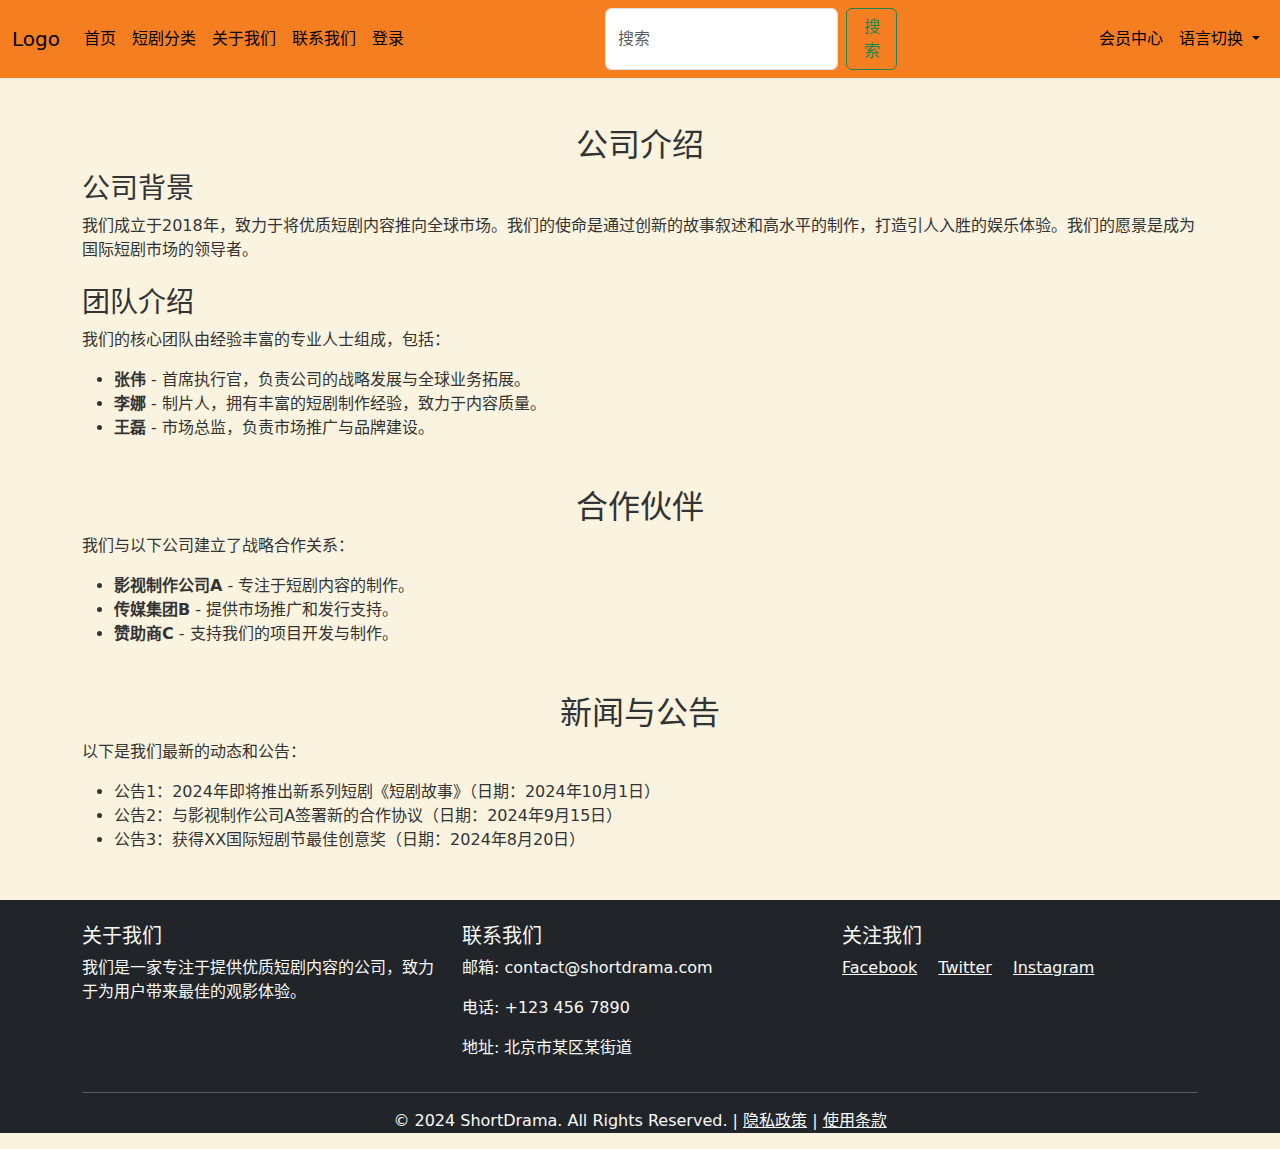
<file: about.html>
<!DOCTYPE html>
<html lang="zh-CN">
<head>
    <meta charset="UTF-8">
    <meta name="viewport" content="width=device-width, initial-scale=1.0">
    <title>关于我们</title>
    <link href="https://cdn.jsdelivr.net/npm/bootstrap@5.3.0-alpha1/dist/css/bootstrap.min.css" rel="stylesheet">
    <link rel="stylesheet" href="./css/index.css">
</head>
<body>

 <!-- 顶部导航栏 -->
 <nav class="navbar navbar-expand-lg navbar-light">
  <div class="container-fluid">
    <a class="navbar-brand" href="#">Logo</a>
    <button class="navbar-toggler" type="button" data-bs-toggle="collapse" data-bs-target="#navbarNav" aria-controls="navbarNav" aria-expanded="false" aria-label="Toggle navigation">
      <span class="navbar-toggler-icon"></span>
    </button>
    <div class="collapse navbar-collapse" id="navbarNav">
      <ul class="navbar-nav me-auto">
        <li class="nav-item">
          <a class="nav-link active" aria-current="page" href="index.html">首页</a>
        </li>
        <li class="nav-item">
          <a class="nav-link" href="classify.html">短剧分类</a>
        </li>
        <li class="nav-item">
          <a class="nav-link" href="about.html">关于我们</a>
        </li>
        <li class="nav-item">
          <a class="nav-link" href="contact.html">联系我们</a>
        </li>
        <li class="nav-item">
          <a class="nav-link" href="login.html">登录</a>
        </li>
      </ul>
      <form class="d-flex">
        <input class="form-control me-2" type="search" placeholder="搜索" aria-label="搜索">
        <button class="btn btn-outline-success" type="submit">搜索</button>
      </form>
      <ul class="navbar-nav ms-auto">
        <li class="nav-item">
          <a class="nav-link" href="member.html">会员中心</a>
        </li>
        <li class="nav-item dropdown">
          <a class="nav-link dropdown-toggle" href="#" id="languageDropdown" role="button" data-bs-toggle="dropdown" aria-expanded="false">
            语言切换
          </a>
          <ul class="dropdown-menu" aria-labelledby="languageDropdown">
            <li><a class="dropdown-item" href="#">中文</a></li>
            <li><a class="dropdown-item" href="#">English</a></li>
          </ul>
        </li>
      </ul>
    </div>
  </div>
</nav>
    <!-- 公司介绍 -->
    <div class="container my-5">
        <h2 class="text-center">公司介绍</h2>
        <div class="mb-4">
            <h3>公司背景</h3>
            <p>我们成立于2018年，致力于将优质短剧内容推向全球市场。我们的使命是通过创新的故事叙述和高水平的制作，打造引人入胜的娱乐体验。我们的愿景是成为国际短剧市场的领导者。</p>
        </div>
        <div>
            <h3>团队介绍</h3>
            <p>我们的核心团队由经验丰富的专业人士组成，包括：</p>
            <ul>
                <li><strong>张伟</strong> - 首席执行官，负责公司的战略发展与全球业务拓展。</li>
                <li><strong>李娜</strong> - 制片人，拥有丰富的短剧制作经验，致力于内容质量。</li>
                <li><strong>王磊</strong> - 市场总监，负责市场推广与品牌建设。</li>
            </ul>
        </div>
    </div>

    <!-- 合作伙伴 -->
    <div class="container my-5">
        <h2 class="text-center">合作伙伴</h2>
        <p>我们与以下公司建立了战略合作关系：</p>
        <ul>
            <li><strong>影视制作公司A</strong> - 专注于短剧内容的制作。</li>
            <li><strong>传媒集团B</strong> - 提供市场推广和发行支持。</li>
            <li><strong>赞助商C</strong> - 支持我们的项目开发与制作。</li>
        </ul>
    </div>

    <!-- 新闻与公告 -->
    <div class="container my-5">
        <h2 class="text-center">新闻与公告</h2>
        <p>以下是我们最新的动态和公告：</p>
        <ul>
            <li>公告1：2024年即将推出新系列短剧《短剧故事》（日期：2024年10月1日）</li>
            <li>公告2：与影视制作公司A签署新的合作协议（日期：2024年9月15日）</li>
            <li>公告3：获得XX国际短剧节最佳创意奖（日期：2024年8月20日）</li>
        </ul>
    </div>

    <!-- 底部版权区 -->
    <footer class="bg-dark text-light pt-4">
      <div class="container">
        <div class="row">
          <div class="col-md-4">
            <h5>关于我们</h5>
            <p>我们是一家专注于提供优质短剧内容的公司，致力于为用户带来最佳的观影体验。</p>
          </div>
          <div class="col-md-4">
            <h5>联系我们</h5>
            <p>邮箱: contact@shortdrama.com</p>
            <p>电话: +123 456 7890</p>
            <p>地址: 北京市某区某街道</p>
          </div>
          <div class="col-md-4">
            <h5>关注我们</h5>
            <a href="#" class="text-light me-3">Facebook</a>
            <a href="#" class="text-light me-3">Twitter</a>
            <a href="#" class="text-light me-3">Instagram</a>
          </div>
        </div>
        <hr>
        <div class="text-center">
          <p>© 2024 ShortDrama. All Rights Reserved. | <a href="#" class="text-light">隐私政策</a> | <a href="#" class="text-light">使用条款</a></p>
        </div>
      </div>
    </footer>

    <script src="https://cdn.jsdelivr.net/npm/bootstrap@5.3.0-alpha1/dist/js/bootstrap.bundle.min.js"></script>
</body>
</html>
</file>
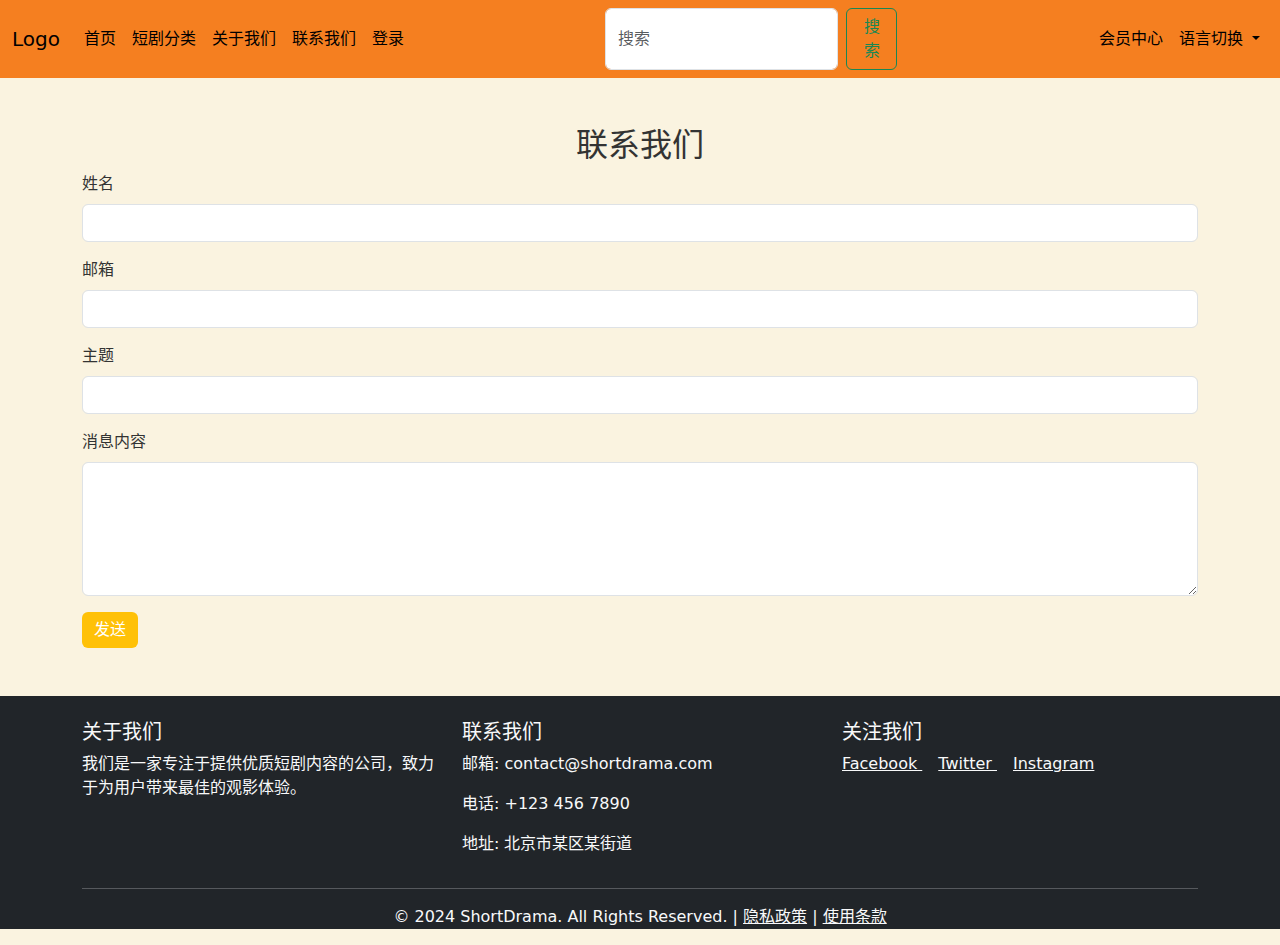
<file: contact.html>
<!DOCTYPE html>
<html lang="zh-CN">
<head>
    <meta charset="UTF-8">
    <meta name="viewport" content="width=device-width, initial-scale=1.0">
    <title>联系我们</title>
    <link href="https://cdn.jsdelivr.net/npm/bootstrap@5.3.0-alpha1/dist/css/bootstrap.min.css" rel="stylesheet">
    <link rel="stylesheet" href="./css/index.css">
</head>
<body>

<!-- 顶部导航栏 -->
<nav class="navbar navbar-expand-lg navbar-light">
  <div class="container-fluid">
    <a class="navbar-brand" href="#">Logo</a>
    <button class="navbar-toggler" type="button" data-bs-toggle="collapse" data-bs-target="#navbarNav" aria-controls="navbarNav" aria-expanded="false" aria-label="Toggle navigation">
      <span class="navbar-toggler-icon"></span>
    </button>
    <div class="collapse navbar-collapse" id="navbarNav">
      <ul class="navbar-nav me-auto">
        <li class="nav-item">
          <a class="nav-link active" aria-current="page" href="index.html">首页</a>
        </li>
        <li class="nav-item">
          <a class="nav-link" href="classify.html">短剧分类</a>
        </li>
        <li class="nav-item">
          <a class="nav-link" href="about.html">关于我们</a>
        </li>
        <li class="nav-item">
          <a class="nav-link" href="contact.html">联系我们</a>
        </li>
        <li class="nav-item">
          <a class="nav-link" href="login.html">登录</a>
        </li>
      </ul>
      <form class="d-flex">
        <input class="form-control me-2" type="search" placeholder="搜索" aria-label="搜索">
        <button class="btn btn-outline-success" type="submit">搜索</button>
      </form>
      <ul class="navbar-nav ms-auto">
        <li class="nav-item">
          <a class="nav-link" href="member.html">会员中心</a>
        </li>
        <li class="nav-item dropdown">
          <a class="nav-link dropdown-toggle" href="#" id="languageDropdown" role="button" data-bs-toggle="dropdown" aria-expanded="false">
            语言切换
          </a>
          <ul class="dropdown-menu" aria-labelledby="languageDropdown">
            <li><a class="dropdown-item" href="#">中文</a></li>
            <li><a class="dropdown-item" href="#">English</a></li>
          </ul>
        </li>
      </ul>
    </div>
  </div>
</nav>

    <!-- 联系表单 -->
    <div class="container my-5">
        <h2 class="text-center">联系我们</h2>
        <form id="contactForm">
            <div class="mb-3">
                <label for="name" class="form-label">姓名</label>
                <input type="text" class="form-control" id="name" required>
            </div>
            <div class="mb-3">
                <label for="email" class="form-label">邮箱</label>
                <input type="email" class="form-control" id="email" required>
            </div>
            <div class="mb-3">
                <label for="subject" class="form-label">主题</label>
                <input type="text" class="form-control" id="subject" required>
            </div>
            <div class="mb-3">
                <label for="message" class="form-label">消息内容</label>
                <textarea class="form-control" id="message" rows="5" required></textarea>
            </div>
            <button type="submit" class="btn btn-primary">发送</button>
        </form>
    </div>


  <!-- 底部版权区 -->
  <footer class="bg-dark text-light pt-4">
    <div class="container">
      <div class="row">
        <div class="col-md-4">
          <h5>关于我们</h5>
          <p>我们是一家专注于提供优质短剧内容的公司，致力于为用户带来最佳的观影体验。</p>
        </div>
        <div class="col-md-4">
          <h5>联系我们</h5>
          <p>邮箱: contact@shortdrama.com</p>
          <p>电话: +123 456 7890</p>
          <p>地址: 北京市某区某街道</p>
        </div>
        <div class="col-md-4">
          <h5>关注我们</h5>
          <a href="#" class="text-light me-3">
            <i class="bi bi-facebook"></i> Facebook
          </a>
          <a href="#" class="text-light me-3">
            <i class="bi bi-twitter"></i> Twitter
          </a>
          <a href="#" class="text-light me-3">
            <i class="bi bi-instagram"></i> Instagram
          </a>
        </div>
      </div>
      <hr>
      <div class="text-center">
        <p>© 2024 ShortDrama. All Rights Reserved. | <a href="#" class="text-light">隐私政策</a> | <a href="#" class="text-light">使用条款</a></p>
      </div>
    </div>
  </footer>

    <script src="https://cdn.jsdelivr.net/npm/bootstrap@5.3.0-alpha1/dist/js/bootstrap.bundle.min.js"></script>
</body>
</html>
</file>
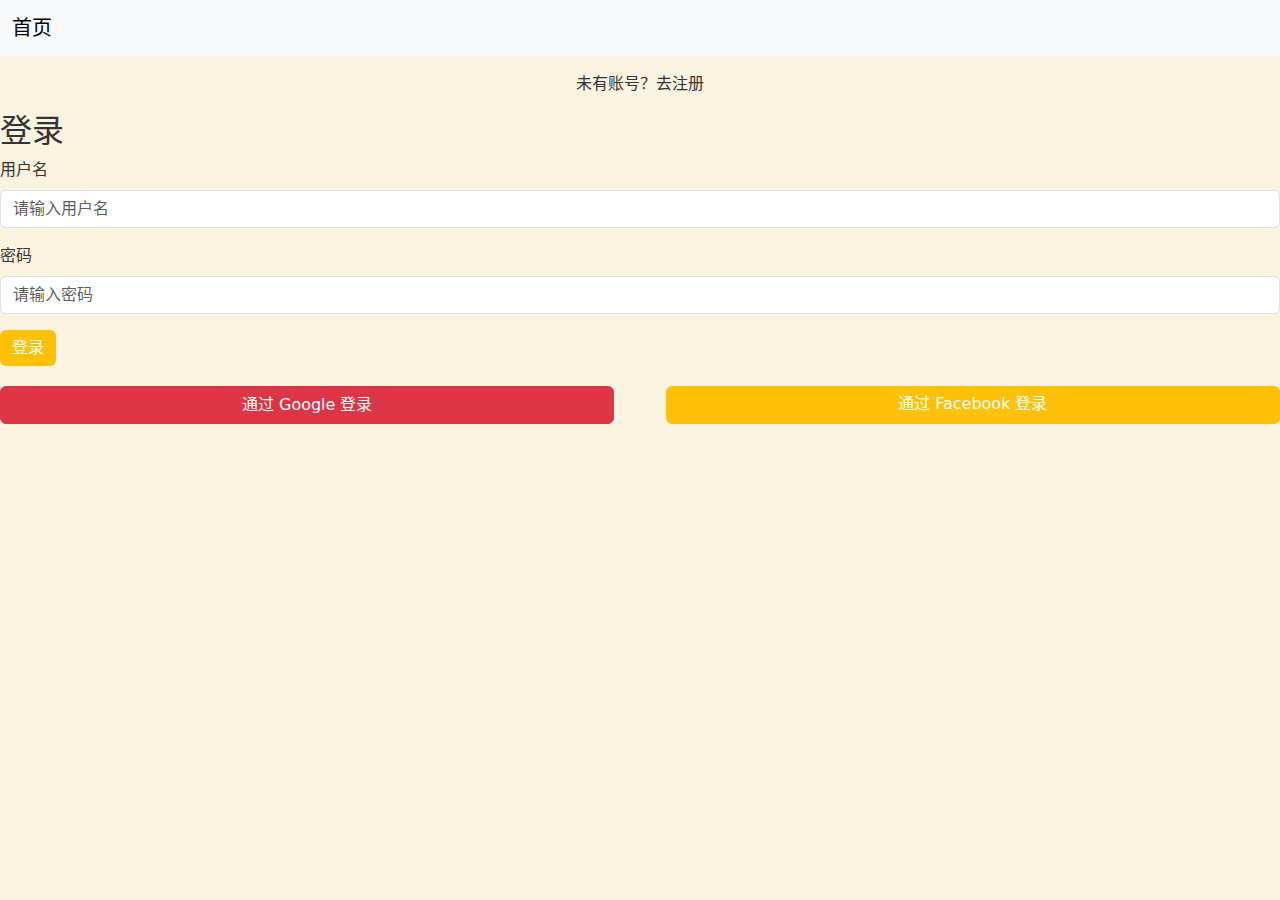
<file: login.html>
<!DOCTYPE html>
<html lang="zh-CN">
<head>
  <meta charset="UTF-8">
  <meta name="viewport" content="width=device-width, initial-scale=1.0">
  <title>用户登录与注册</title>
  <!-- 引入Bootstrap的CSS文件 -->
  <link href="https://cdn.jsdelivr.net/npm/bootstrap@5.3.0-alpha1/dist/css/bootstrap.min.css" rel="stylesheet">
  <!-- 自定义样式 -->
     <!-- 引入自定义CSS文件 -->
  <link rel="stylesheet" href="./css/index.css">
  <style>
    .form-container {
      display: none;
    }
    .form-container.active {
      display: block;
    }
    .toggle-buttons {
      display: flex;
      justify-content: space-around;
      margin-bottom: 20px;
    }
    .social-login {
      display: flex;
      justify-content: space-between;
      margin-top: 20px;
    }
    .social-btn {
      width: 48%;
    }
  </style>
</head>
<body>

  <!-- 顶部导航栏 -->
  <nav class="navbar navbar-expand-lg navbar-light bg-light">
    <div class="container-fluid">
      <a class="navbar-brand" href="index.html">首页</a>
    </div>
  </nav>

<!-- 登录与注册切换文字链接 -->
<div class="container my-3">
  <div class="text-center">
    <span id="switchToLogin" style="cursor: pointer;">
      未有账号？<a>去注册</a>
    </span>
    <span id="switchToRegister" style="cursor: pointer; display: none;">
      已有账号？<a>去登录</a>
    </span>
  </div>
</div>

    <!-- 登录表单 -->
    <div class="form-container active" id="loginForm">
      <h2>登录</h2>
      <form>
        <div class="mb-3">
          <label for="loginUsername" class="form-label">用户名</label>
          <input type="text" class="form-control" id="loginUsername" placeholder="请输入用户名">
        </div>
        <div class="mb-3">
          <label for="loginPassword" class="form-label">密码</label>
          <input type="password" class="form-control" id="loginPassword" placeholder="请输入密码">
        </div>
        <button type="submit" class="btn btn-primary">登录</button>
      </form>

      <!-- 社交媒体登录 -->
      <div class="social-login">
        <a href="/auth/google" class="btn btn-danger social-btn">通过 Google 登录</a>
        <a href="/auth/facebook" class="btn btn-primary social-btn">通过 Facebook 登录</a>
      </div>
    </div>

    <!-- 注册表单 -->
    <div class="form-container" id="registerForm">
      <h2>注册</h2>
      <form>
        <div class="mb-3">
          <label for="registerUsername" class="form-label">用户名</label>
          <input type="text" class="form-control" id="registerUsername" placeholder="请输入用户名">
        </div>
        <div class="mb-3">
          <label for="registerEmail" class="form-label">邮箱</label>
          <input type="email" class="form-control" id="registerEmail" placeholder="请输入邮箱">
        </div>
        <div class="mb-3">
          <label for="registerPassword" class="form-label">密码</label>
          <input type="password" class="form-control" id="registerPassword" placeholder="请输入密码">
        </div>
        <button type="submit" class="btn btn-primary">注册</button>
      </form>

      <!-- 社交媒体登录 -->
      <div class="social-login">
        <a href="/auth/google" class="btn btn-danger social-btn">通过 Google 登录</a>
        <a href="/auth/facebook" class="btn btn-primary social-btn">通过 Facebook 登录</a>
      </div>
    </div>
  </div>

  <!-- JavaScript 部分 -->
  <script>
// 获取元素
const switchToLogin = document.getElementById('switchToLogin');
const switchToRegister = document.getElementById('switchToRegister');
const loginForm = document.getElementById('loginForm');
const registerForm = document.getElementById('registerForm');

// 点击 "未有账号？去注册" 切换到注册表单
switchToLogin.addEventListener('click', function() {
  loginForm.classList.remove('active');
  registerForm.classList.add('active');
  switchToLogin.style.display = 'none';
  switchToRegister.style.display = 'inline';
});

// 点击 "已有账号？去登录" 切换到登录表单
switchToRegister.addEventListener('click', function() {
  registerForm.classList.remove('active');
  loginForm.classList.add('active');
  switchToRegister.style.display = 'none';
  switchToLogin.style.display = 'inline';
});

  </script>

</body>
</html>
</file>
<file: css/index.css>
body {
  background-color: #FAF3E0; /* 米白色 */
  color: #333333; /* 深灰色 */
}
.navbar {
  background-color: #F57F20; /* 狐狸橙 */
}
.navbar a {
  color: #000000; /* 白色 */
}
.card {
  border: none;
  background-color: #FFFFFF;
  box-shadow: 0 2px 5px rgba(0, 0, 0, 0.1);
  transition: transform 0.2s;
}
.card:hover {
  transform: scale(1.05);
}
.card-title {
  color: #D32F2F; /* 火焰红 */
}
.btn-primary {
  background-color: #FFC107; /* 金黄 */
  border: none;
}
.btn-primary:hover {
  background-color: #FFA000; /* 深金黄 */
}
.category-btn {
  background-color: #6D4C41; /* 棕褐色 */
  color: #FFFFFF; /* 白色 */
  border: none;
  margin-bottom: 10px;
}
.category-btn:hover {
  background-color: #4E3B30; /* 深棕色 */
}
</file>
